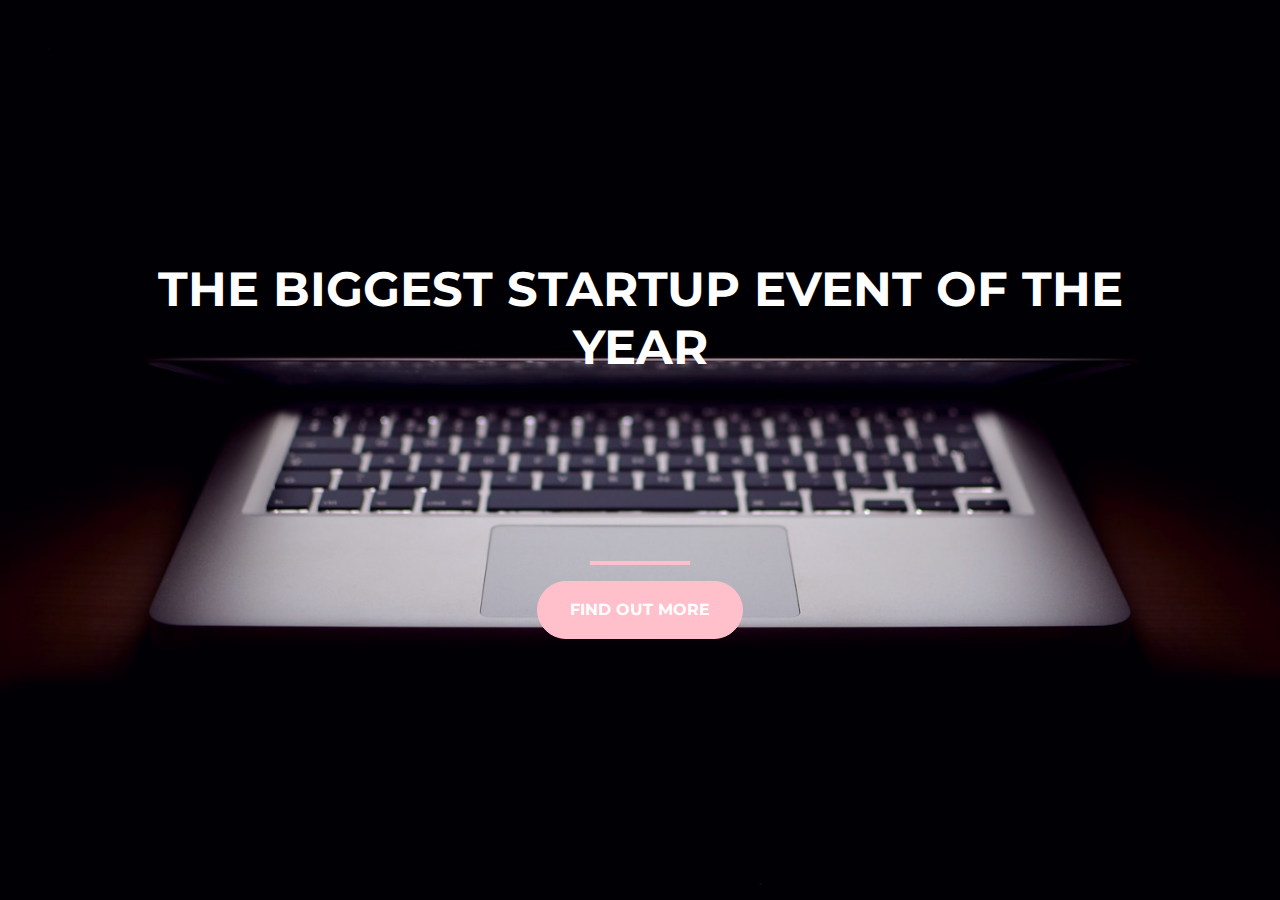
<file: index.html>
<!DOCTYPE html>
<html>
<head>
	<title>Bootstrap</title>
	<!-- Required meta tags -->
	<meta charset="utf-8">
    <meta name="viewport" content="width=device-width, initial-scale=1, shrink-to-fit=no">	
    <link href="https://fonts.googleapis.com/css?family=Montserrat" rel="stylesheet">
	<link rel="stylesheet" href="https://stackpath.bootstrapcdn.com/bootstrap/4.3.1/css/bootstrap.min.css" integrity="sha384-ggOyR0iXCbMQv3Xipma34MD+dH/1fQ784/j6cY/iJTQUOhcWr7x9JvoRxT2MZw1T" crossorigin="anonymous">
	<link rel="stylesheet" type="text/css" href="style3.css">
</head>
 <body>
  <div class="container d-flex align-items-center h-100">
  	<div class="row">
  		<header class="text-center col-12">
	<h1 class="text-uppercase"><strong>The biggest startup event of the year</strong></h1>
	    </header>
	    <div class="buffer col-12"></div>
	    <section class="text-center col-12">
	<hr>

	<a href="https://mailchi.mp/249d1ea2b3ff/chinese-fairy-tales"><button class="btn btn-primary btn-xl text-uppercase"> Find out more</button> </a>
	    </section>
    </div>
  </div>
 </body>
</html>
</file>
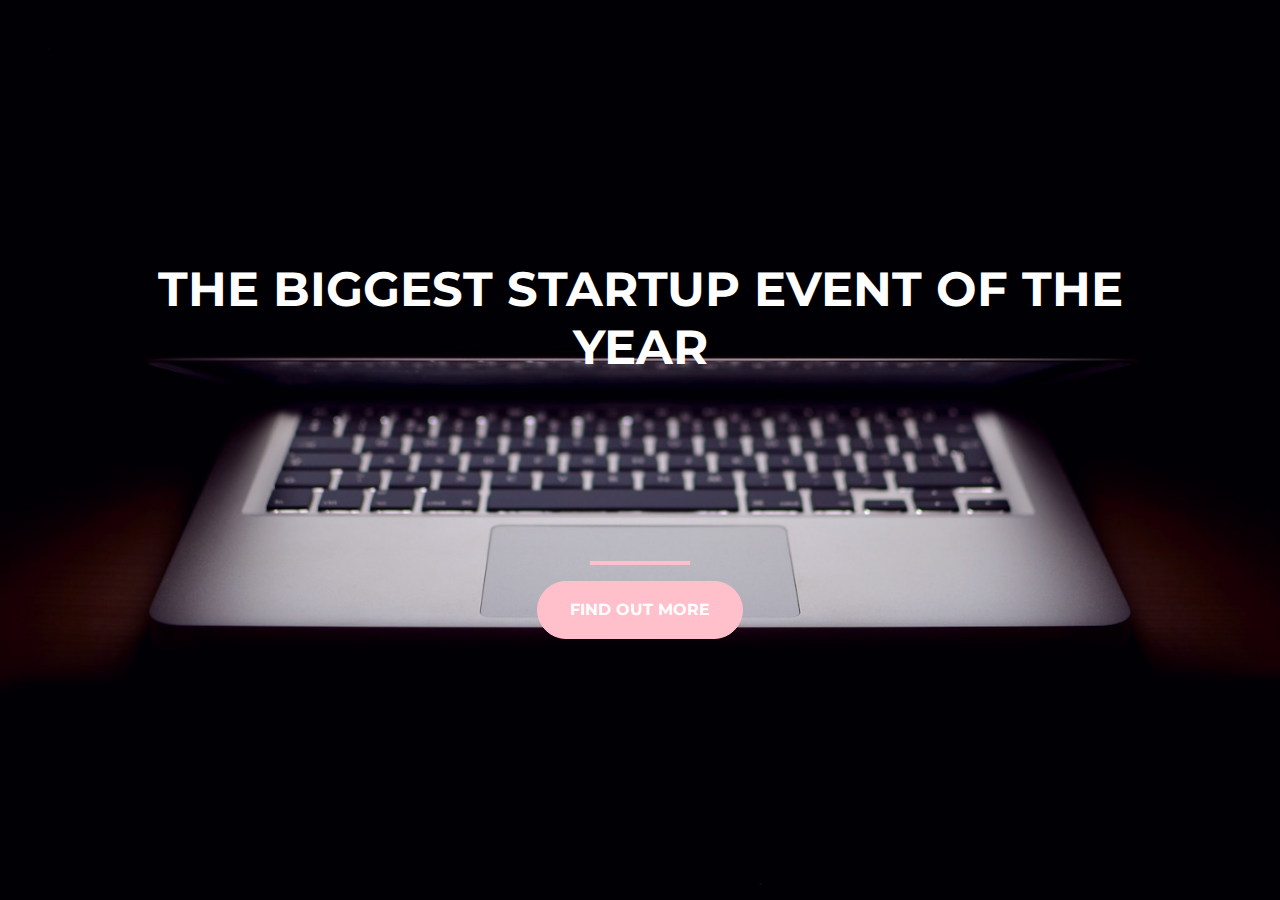
<file: bootstrap.html>
<!DOCTYPE html>
<html>
<head>
	<title>Bootstrap</title>
	<!-- Required meta tags -->
	<meta charset="utf-8">
    <meta name="viewport" content="width=device-width, initial-scale=1, shrink-to-fit=no">	
    <link href="https://fonts.googleapis.com/css?family=Montserrat" rel="stylesheet">
	<link rel="stylesheet" href="https://stackpath.bootstrapcdn.com/bootstrap/4.3.1/css/bootstrap.min.css" integrity="sha384-ggOyR0iXCbMQv3Xipma34MD+dH/1fQ784/j6cY/iJTQUOhcWr7x9JvoRxT2MZw1T" crossorigin="anonymous">
	<link rel="stylesheet" type="text/css" href="style3.css">
</head>
 <body>
  <div class="container d-flex align-items-center h-100">
  	<div class="row">
  		<header class="text-center col-12">
	<h1 class="text-uppercase"><strong>The biggest startup event of the year</strong></h1>
	    </header>
	    <div class="buffer col-12"></div>
	    <section class="text-center col-12">
	<hr>

	<a href="https://mailchi.mp/249d1ea2b3ff/chinese-fairy-tales"><button class="btn btn-primary btn-xl text-uppercase"> Find out more</button> </a>
	    </section>
    </div>
  </div>
 </body>
</html>
</file>
<file: style3.css>
body,
html {
  width: 100%;
  height: 100%;
  font-family: 'Montserrat', sans-serif;
  background: url(header.jpg) no-repeat center center fixed; 
  -webkit-background-size: cover;
  -moz-background-size: cover;
  -o-background-size: cover;
  background-size: cover;
}
h1 {
	font-size: 3rem;
	color: white;
}
.btn-xl {
	padding:1rem 2rem;
}
.btn {	
	background-color:pink;
	font-weight:700;
	border-radius: 50px;
	border-color:pink;
}
.btn:hover {
	background-color:yellow;
	border-color:yellow;
	border-width:4px;
}
hr {
	border-color:pink;
	border-bottom:2px pink;
	width:100px;
	border-width: 4px;
}
.buffer {
	height:10rem;
}
</file>
